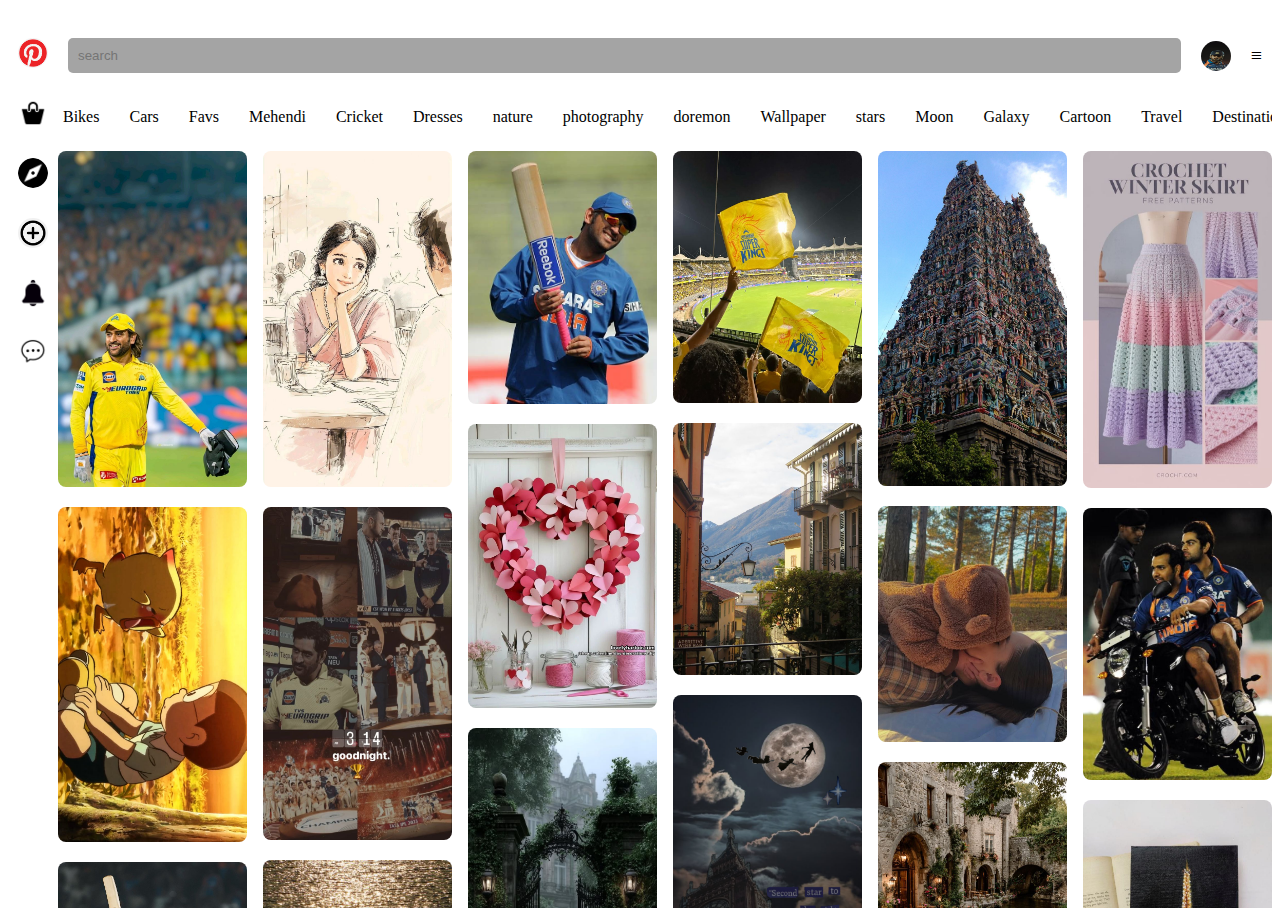
<file: index.html>
<!DOCTYPE html>
<html>
    <head>
        <title>Gallery</title>
        <link rel="stylesheet" href="grid.css">
    </head>
    <body>
        <div class="pinterest">
            <aside class="sidebar">
                <div class="side">
                    <img src="pinterest.jpg">
                    <img src="shop-icon.jpg"> 
                    <img src="explore.png">
                    <img src="create.png">
                    <img src="8310386.png">
                    <img src="message.png">
                </div>
            </aside>
            <main class="main">
                <nav class="nav">
                    <input type="search" placeholder="search" class="search">
                    <img src="account.jpg" class="account">
                    <div class="dropdown">≡</div>
                </nav>
                <div class="boards">
                    <div>Bikes</div>
                    <div>Cars</div>
                    <div>Favs</div>
                    <div>Mehendi</div>
                    <div>Cricket</div>
                    <div>Dresses</div>
                    <div>nature</div>
                    <div>photography</div>
                    <div>doremon</div>
                    <div>Wallpaper</div>
                    <div>stars</div>
                    <div>Moon</div>
                    <div>Galaxy</div>
                    <div>Cartoon</div>
                    <div>Travel</div>
                    <div>Destinations</div>
                    <div>Stays</div>
                    <div>Forests</div>
                    <div>Paintings</div>
                    <div>Art</div>
                    <div>Crafts</div>
                </div>
                <div class="images">
                    <img src="dhoni.jpeg">
                    <img src="Doraemon_ Nobita and the Steel Troops.jpeg">
                    <img src="hardikpandya ❤️.jpeg">
                    <img src="download (6).jpeg">
                    <img src="Late night sports.jpeg">
                    <img src="love.jpeg">
                    <img src="MSD Profile Pic✨.jpeg">
                    <img src="Valentine’s Day Decorations DIY That Wow.jpeg">
                    <img src="view.jpeg">
                    <img src="yellow roar.jpeg">
                    <img src="𝓣𝓱𝓮 𝓝𝓮𝓲𝓰𝓱𝓫𝓸𝓾𝓻𝓱𝓸𝓸𝓭.jpeg"> 
                    <img src="peterpan.png">
                    <img src="temple.jpg">
                    <img src="mom.jpg">
                    <img src="beauty.jpg">
                    <img src="Crochet Winter Skirt Free Patterns.jpeg">
                    <img src="cricket.jpg">
                    <img src="paris.jpg">
                </div>
            </main>
        </div>
    </body>
</html>
</file>
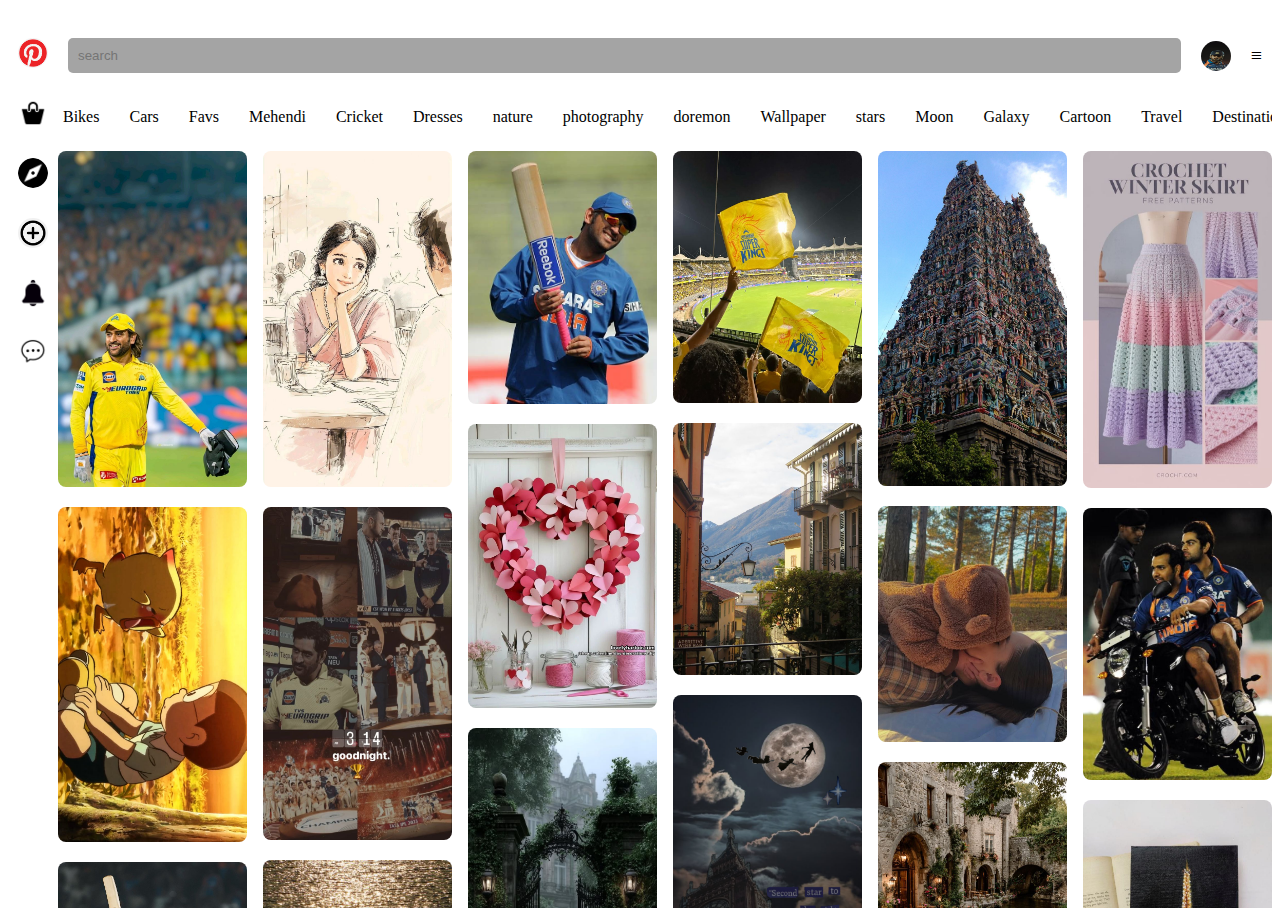
<file: grid.html>
<!DOCTYPE html>
<html>
    <head>
        <title>Gallery</title>
        <link rel="stylesheet" href="grid.css">
    </head>
    <body>
        <div class="pinterest">
            <aside class="sidebar">
                <div class="side">
                    <img src="pinterest.jpg">
                    <img src="shop-icon.jpg"> 
                    <img src="explore.png">
                    <img src="create.png">
                    <img src="8310386.png">
                    <img src="message.png">
                </div>
            </aside>
            <main class="main">
                <nav class="nav">
                    <input type="search" placeholder="search" class="search">
                    <img src="account.jpg" class="account">
                    <div class="dropdown">≡</div>
                </nav>
                <div class="boards">
                    <div>Bikes</div>
                    <div>Cars</div>
                    <div>Favs</div>
                    <div>Mehendi</div>
                    <div>Cricket</div>
                    <div>Dresses</div>
                    <div>nature</div>
                    <div>photography</div>
                    <div>doremon</div>
                    <div>Wallpaper</div>
                    <div>stars</div>
                    <div>Moon</div>
                    <div>Galaxy</div>
                    <div>Cartoon</div>
                    <div>Travel</div>
                    <div>Destinations</div>
                    <div>Stays</div>
                    <div>Forests</div>
                    <div>Paintings</div>
                    <div>Art</div>
                    <div>Crafts</div>
                </div>
                <div class="images">
                    <img src="dhoni.jpeg">
                    <img src="Doraemon_ Nobita and the Steel Troops.jpeg">
                    <img src="hardikpandya ❤️.jpeg">
                    <img src="download (6).jpeg">
                    <img src="Late night sports.jpeg">
                    <img src="love.jpeg">
                    <img src="MSD Profile Pic✨.jpeg">
                    <img src="Valentine’s Day Decorations DIY That Wow.jpeg">
                    <img src="view.jpeg">
                    <img src="yellow roar.jpeg">
                    <img src="𝓣𝓱𝓮 𝓝𝓮𝓲𝓰𝓱𝓫𝓸𝓾𝓻𝓱𝓸𝓸𝓭.jpeg"> 
                    <img src="peterpan.png">
                    <img src="temple.jpg">
                    <img src="mom.jpg">
                    <img src="beauty.jpg">
                    <img src="Crochet Winter Skirt Free Patterns.jpeg">
                    <img src="cricket.jpg">
                    <img src="paris.jpg">
                </div>
            </main>
        </div>
    </body>
</html>
</file>
<file: grid.css>
*{
    box-sizing: border-box;
}
body{
    overflow-x: hidden;
}
.pinterest{
    display: grid;
    grid-template-columns: 50px 1fr;
    height: 100vh;
}
.sidebar{
    margin-top: 10px;
    padding:20px 0;
}
.side{
     display: flex;
    flex-direction: column;
    align-items: center;
    gap: 30px;
}
.side img{
    width: 30px;
    height: 30px;
    border-radius: 20px 20px;
}
.main{
    margin-top: 10px;
    overflow-x: hidden;
}
.nav{
    display: flex;
    margin-bottom: 20px;
    margin-top: 10px;
    gap: 20px;
    padding: 10px;
    align-items: center;
}
.search{
    background-color: rgb(164, 164, 164);
    border-radius: 5px;
    border: none;
    flex: 1;
    padding: 10px;
}
.account{
    width: 30px;
    height: 30px;
    border-radius: 20px;
}
.dropdown{
    font-size: 20px;
}
.boards{
    display: flex;
    gap: 20px;
    overflow-x: scroll;
    scroll-snap-type: x mandatory;
    -ms-overflow-style: none;
    scrollbar-width: none;
    margin-bottom: 20px;
    
}
.boards div{
    padding: 5px;
    border-radius: 5px;
}
.images{
    column-count: 6;
    column-gap: 16px;
}
.images img{
   width: 100%;
   margin-bottom: 16px;
   border-radius: 8px;
}
</file>
